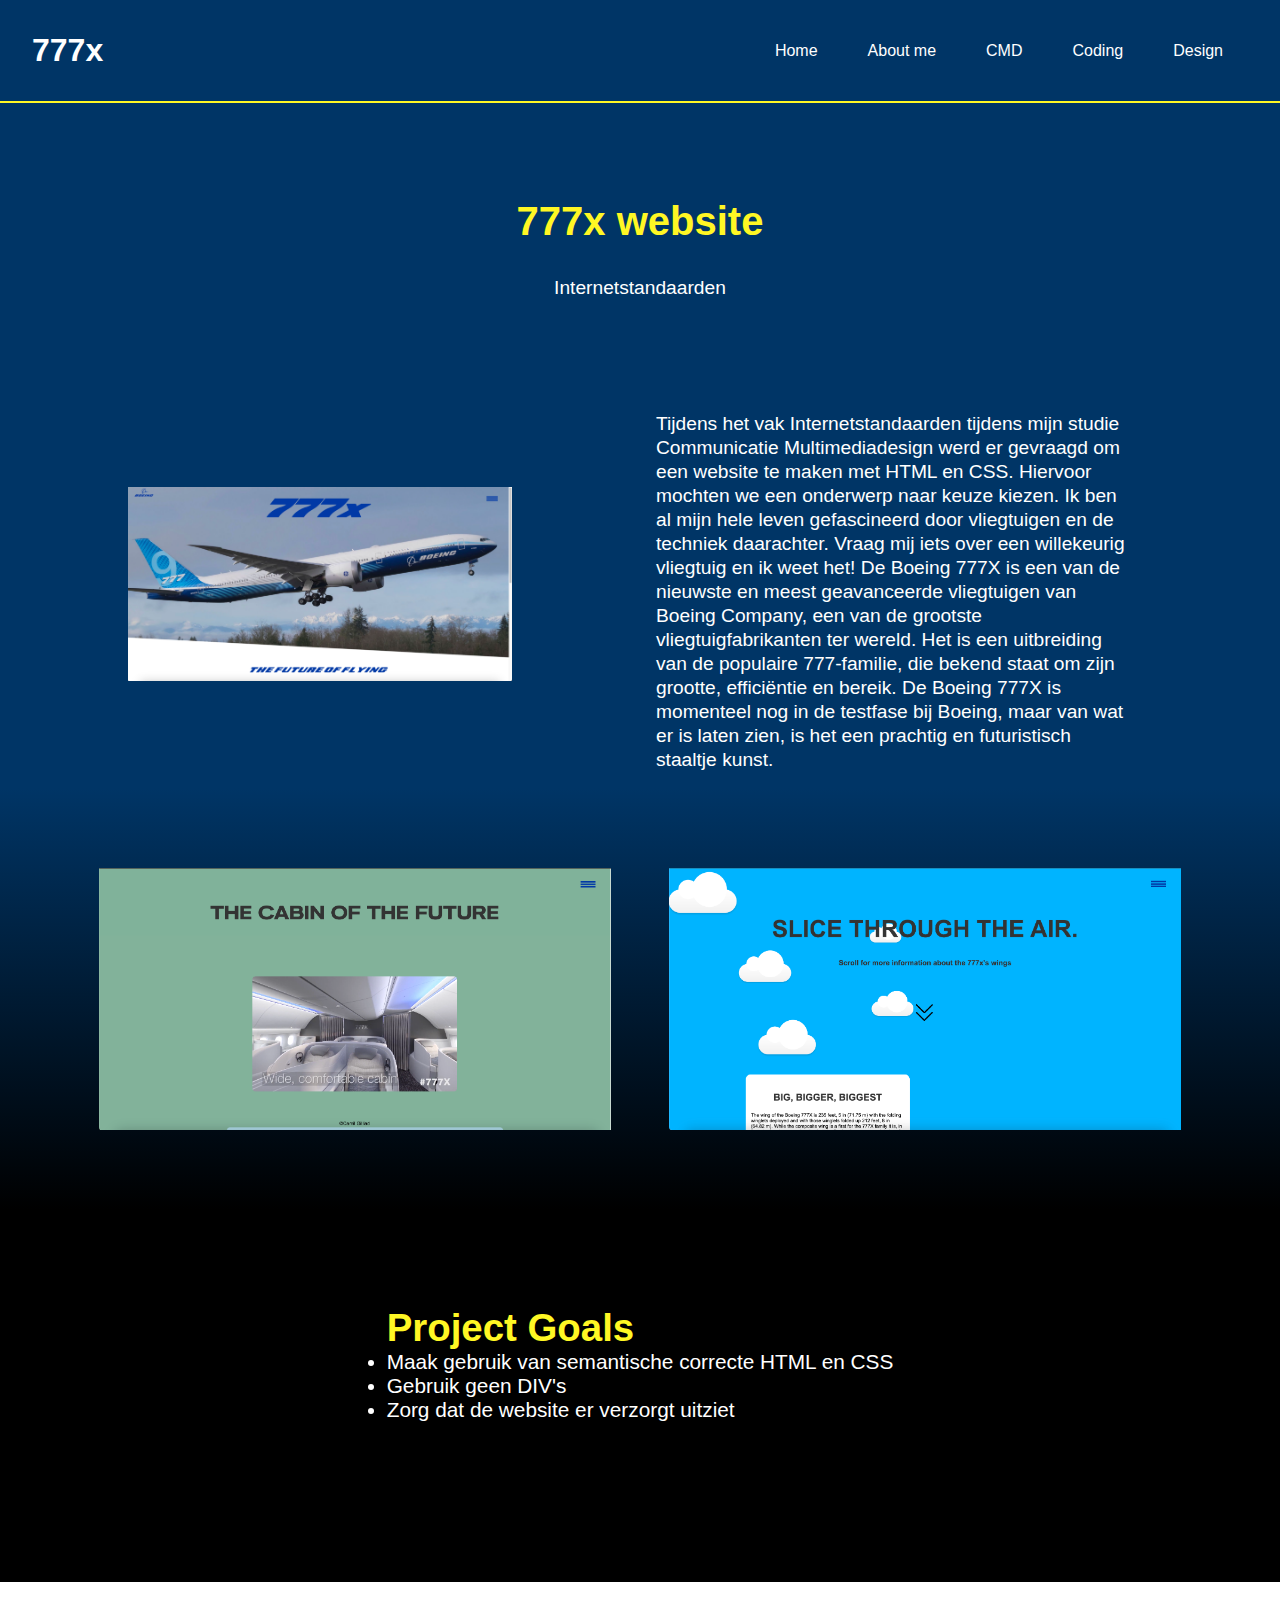
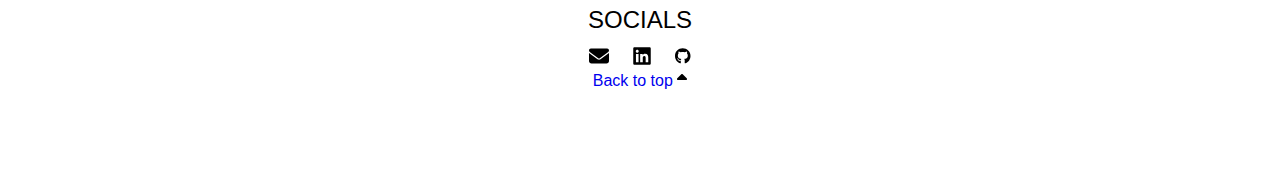
<file: 777x.html>
<!DOCTYPE html>
<html lang="en">
  <head>
    <meta charset="UTF-8" />
    <meta name="viewport" content="width=device-width, initial-scale=1.0" />
    <link rel="stylesheet" href="./style.css" />

    <title>Document</title>
  </head>
  <body id="OotjePage">
    <header>
      <nav class="navbar">
        <a href="./index.html" class="logo">777x</a>
        <div class="nav-links">
          <ul>
            <li><a href="./index.html">Home</a></li>
            <li><a href="./index.html">About me</a></li>
            <li><a href="./index.html">CMD</a></li>
            <li><a href="./index.html">Coding</a></li>
            <li><a href="./index.html">Design</a></li>
          </ul>
        </div>
      </nav>
    </header>
    <main id="ootje">
      <section>
        <h1>777x website</h1>
        <p>Internetstandaarden</p>
        <article>
          <img src="./images/777xhome.png" />
          <p>
            Tijdens het vak Internetstandaarden tijdens mijn studie Communicatie
            Multimediadesign werd er gevraagd om een website te maken met HTML
            en CSS. Hiervoor mochten we een onderwerp naar keuze kiezen. Ik ben
            al mijn hele leven gefascineerd door vliegtuigen en de techniek
            daarachter. Vraag mij iets over een willekeurig vliegtuig en ik weet
            het! De Boeing 777X is een van de nieuwste en meest geavanceerde
            vliegtuigen van Boeing Company, een van de grootste
            vliegtuigfabrikanten ter wereld. Het is een uitbreiding van de
            populaire 777-familie, die bekend staat om zijn grootte, efficiëntie
            en bereik. De Boeing 777X is momenteel nog in de testfase bij
            Boeing, maar van wat er is laten zien, is het een prachtig en
            futuristisch staaltje kunst.
          </p>
        </article>
      </section>
      <section id="ProjectContent">
        <img src="./images/page1.png" />
        <img src="./images/page2.png" />
      </section>

      <section id="ProjectDetails">
        <article>
          <h2>Project Goals</h2>
          <li>Maak gebruik van semantische correcte HTML en CSS</li>
          <li>Gebruik geen DIV's</li>
          <li>Zorg dat de website er verzorgt uitziet</li>
        </article>
        <!-- <article>
          <h2>Project Goals</h2>
        </article> -->
      </section>
      <footer>
        <article>
          <h3>Socials</h3>
          <div>
            <a href="mailto:camil1404@gmail.com">
              <svg
                xmlns="http://www.w3.org/2000/svg"
                height="20"
                width="20"
                viewBox="0 0 512 512"
              >
                <!--!Font Awesome Free 6.5.1 by @fontawesome - https://fontawesome.com License - https://fontawesome.com/license/free Copyright 2023 Fonticons, Inc.-->
                <path
                  d="M48 64C21.5 64 0 85.5 0 112c0 15.1 7.1 29.3 19.2 38.4L236.8 313.6c11.4 8.5 27 8.5 38.4 0L492.8 150.4c12.1-9.1 19.2-23.3 19.2-38.4c0-26.5-21.5-48-48-48H48zM0 176V384c0 35.3 28.7 64 64 64H448c35.3 0 64-28.7 64-64V176L294.4 339.2c-22.8 17.1-54 17.1-76.8 0L0 176z"
                ></path>
              </svg>
            </a>
            <a
              href="https://www.linkedin.com/in/camil-gilliad-bb232b291/"
              target="_blank"
            >
              <svg
                xmlns="http://www.w3.org/2000/svg"
                height="20"
                width="18"
                viewBox="0 0 448 512"
              >
                <!--!Font Awesome Free 6.5.1 by @fontawesome - https://fontawesome.com License - https://fontawesome.com/license/free Copyright 2023 Fonticons, Inc.-->
                <path
                  d="M416 32H31.9C14.3 32 0 46.5 0 64.3v383.4C0 465.5 14.3 480 31.9 480H416c17.6 0 32-14.5 32-32.3V64.3c0-17.8-14.4-32.3-32-32.3zM135.4 416H69V202.2h66.5V416zm-33.2-243c-21.3 0-38.5-17.3-38.5-38.5S80.9 96 102.2 96c21.2 0 38.5 17.3 38.5 38.5 0 21.3-17.2 38.5-38.5 38.5zm282.1 243h-66.4V312c0-24.8-.5-56.7-34.5-56.7-34.6 0-39.9 27-39.9 54.9V416h-66.4V202.2h63.7v29.2h.9c8.9-16.8 30.6-34.5 62.9-34.5 67.2 0 79.7 44.3 79.7 101.9V416z"
                ></path>
              </svg>
            </a>
            <a href="https://github.com/camil1404" target="_blank">
              <svg
                xmlns="http://www.w3.org/2000/svg"
                height="16"
                width="15.5"
                viewBox="0 0 496 512"
              >
                <!--!Font Awesome Free 6.5.1 by @fontawesome - https://fontawesome.com License - https://fontawesome.com/license/free Copyright 2023 Fonticons, Inc.-->
                <path
                  d="M165.9 397.4c0 2-2.3 3.6-5.2 3.6-3.3 .3-5.6-1.3-5.6-3.6 0-2 2.3-3.6 5.2-3.6 3-.3 5.6 1.3 5.6 3.6zm-31.1-4.5c-.7 2 1.3 4.3 4.3 4.9 2.6 1 5.6 0 6.2-2s-1.3-4.3-4.3-5.2c-2.6-.7-5.5 .3-6.2 2.3zm44.2-1.7c-2.9 .7-4.9 2.6-4.6 4.9 .3 2 2.9 3.3 5.9 2.6 2.9-.7 4.9-2.6 4.6-4.6-.3-1.9-3-3.2-5.9-2.9zM244.8 8C106.1 8 0 113.3 0 252c0 110.9 69.8 205.8 169.5 239.2 12.8 2.3 17.3-5.6 17.3-12.1 0-6.2-.3-40.4-.3-61.4 0 0-70 15-84.7-29.8 0 0-11.4-29.1-27.8-36.6 0 0-22.9-15.7 1.6-15.4 0 0 24.9 2 38.6 25.8 21.9 38.6 58.6 27.5 72.9 20.9 2.3-16 8.8-27.1 16-33.7-55.9-6.2-112.3-14.3-112.3-110.5 0-27.5 7.6-41.3 23.6-58.9-2.6-6.5-11.1-33.3 2.6-67.9 20.9-6.5 69 27 69 27 20-5.6 41.5-8.5 62.8-8.5s42.8 2.9 62.8 8.5c0 0 48.1-33.6 69-27 13.7 34.7 5.2 61.4 2.6 67.9 16 17.7 25.8 31.5 25.8 58.9 0 96.5-58.9 104.2-114.8 110.5 9.2 7.9 17 22.9 17 46.4 0 33.7-.3 75.4-.3 83.6 0 6.5 4.6 14.4 17.3 12.1C428.2 457.8 496 362.9 496 252 496 113.3 383.5 8 244.8 8zM97.2 352.9c-1.3 1-1 3.3 .7 5.2 1.6 1.6 3.9 2.3 5.2 1 1.3-1 1-3.3-.7-5.2-1.6-1.6-3.9-2.3-5.2-1zm-10.8-8.1c-.7 1.3 .3 2.9 2.3 3.9 1.6 1 3.6 .7 4.3-.7 .7-1.3-.3-2.9-2.3-3.9-2-.6-3.6-.3-4.3 .7zm32.4 35.6c-1.6 1.3-1 4.3 1.3 6.2 2.3 2.3 5.2 2.6 6.5 1 1.3-1.3 .7-4.3-1.3-6.2-2.2-2.3-5.2-2.6-6.5-1zm-11.4-14.7c-1.6 1-1.6 3.6 0 5.9 1.6 2.3 4.3 3.3 5.6 2.3 1.6-1.3 1.6-3.9 0-6.2-1.4-2.3-4-3.3-5.6-2z"
                ></path>
              </svg>
            </a>
          </div>
        </article>
        <a href="#aboutMe"
          >Back to top
          <svg
            xmlns="http://www.w3.org/2000/svg"
            height="16"
            width="10"
            viewBox="0 0 320 512"
          >
            <!--!Font Awesome Free 6.5.1 by @fontawesome - https://fontawesome.com License - https://fontawesome.com/license/free Copyright 2023 Fonticons, Inc.-->
            <path
              d="M182.6 137.4c-12.5-12.5-32.8-12.5-45.3 0l-128 128c-9.2 9.2-11.9 22.9-6.9 34.9s16.6 19.8 29.6 19.8H288c12.9 0 24.6-7.8 29.6-19.8s2.2-25.7-6.9-34.9l-128-128z"
            ></path>
          </svg>
        </a>
        <p>© 2024 Camil Gilliad</p>
      </footer>
    </main>
  </body>
</html>
</file>
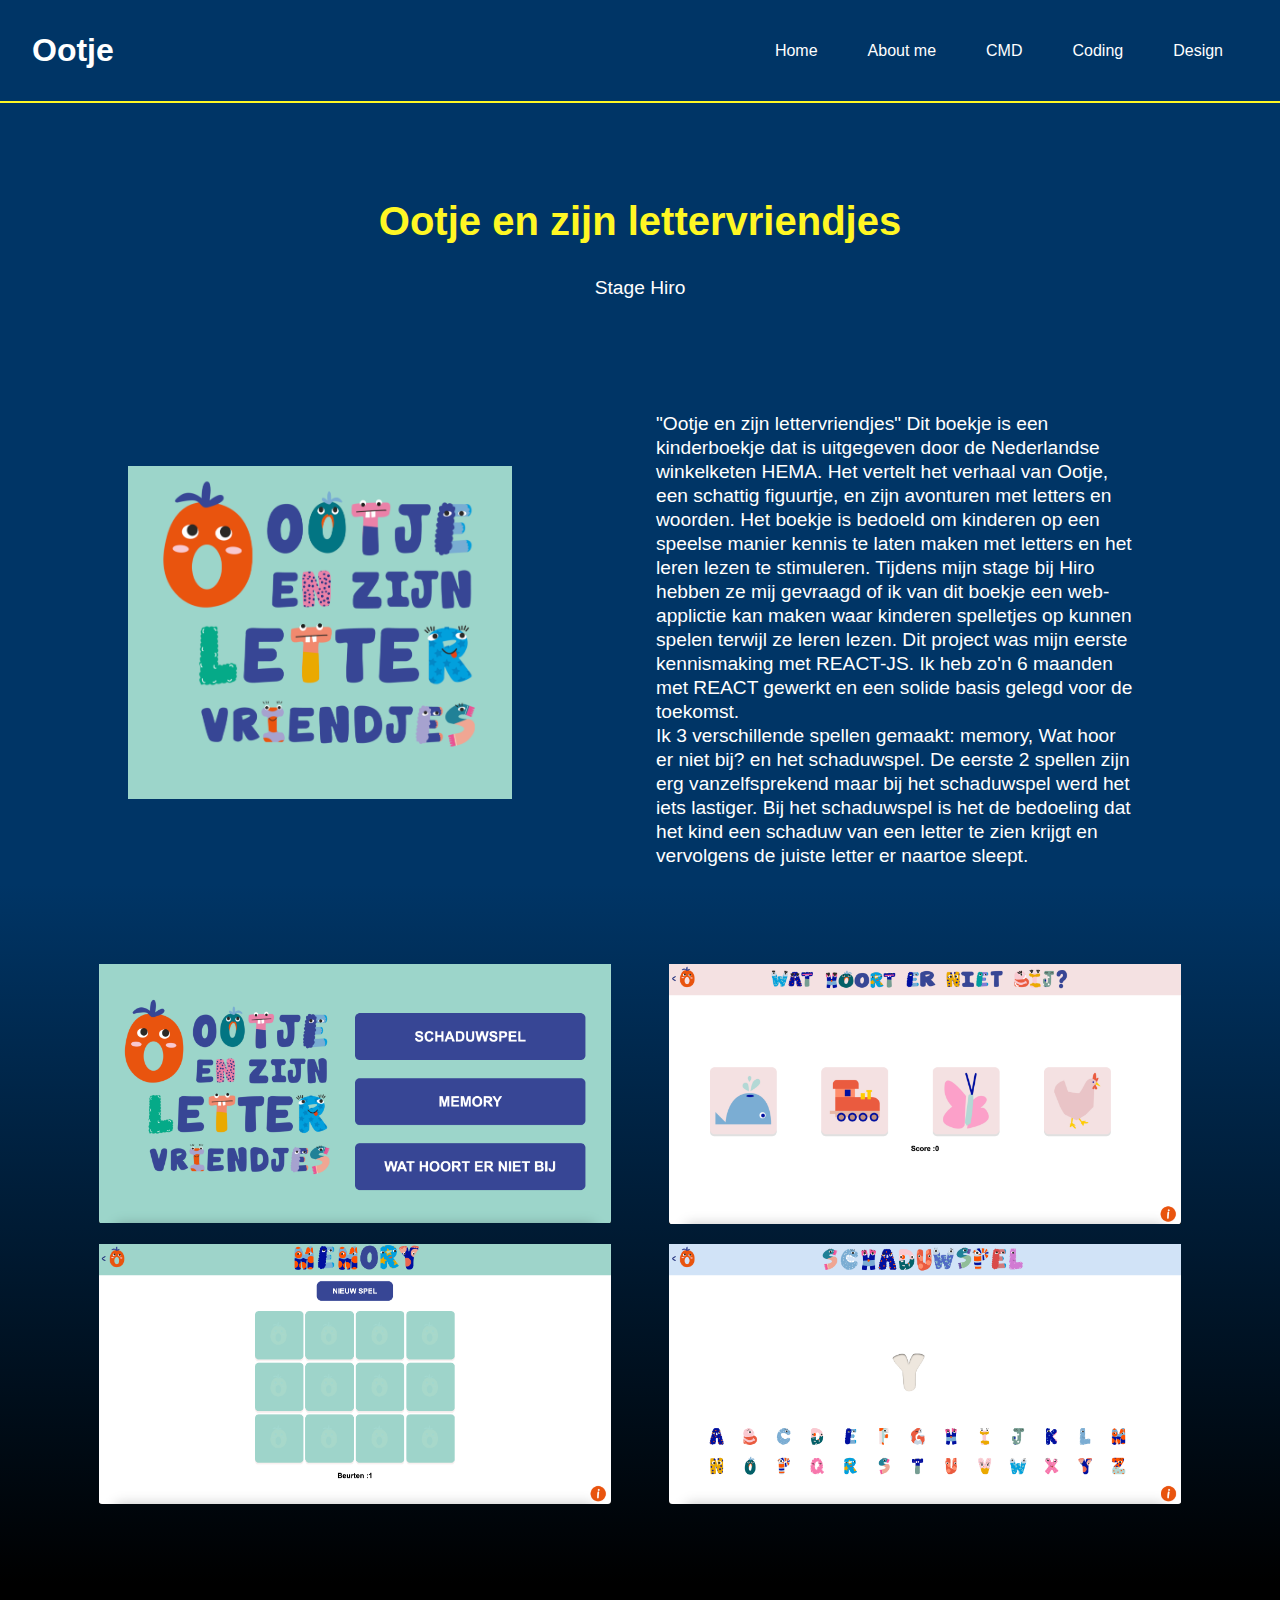
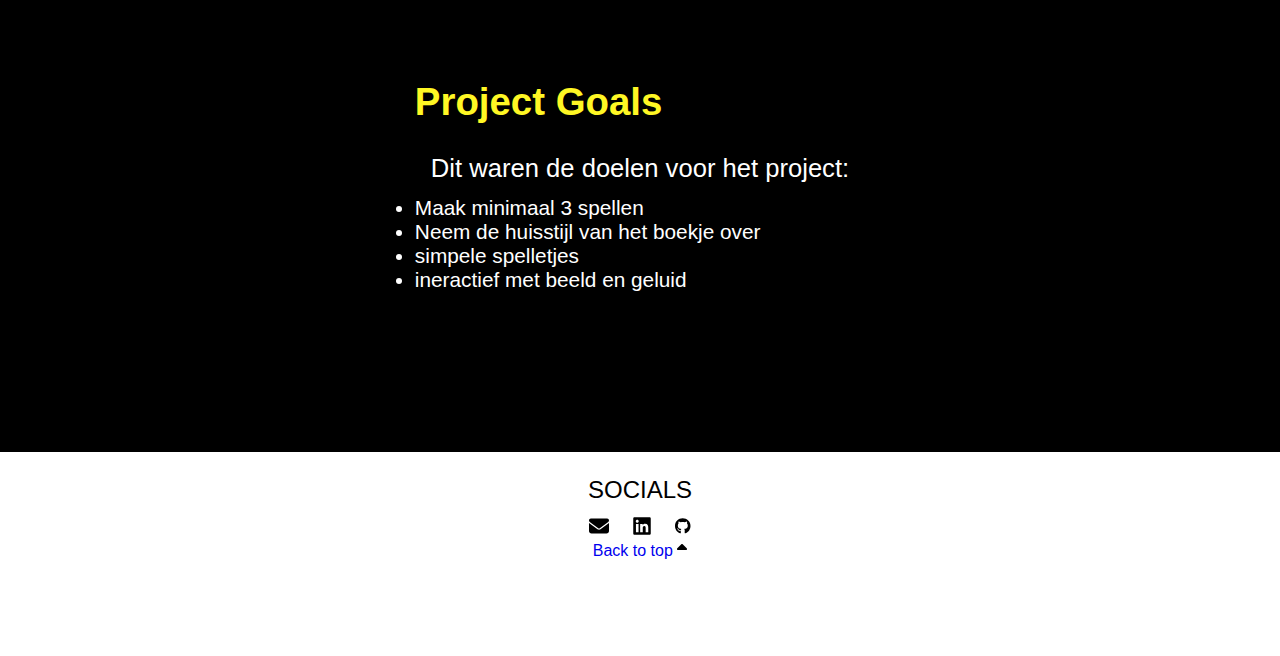
<file: ootje.html>
<!DOCTYPE html>
<html lang="en">
  <head>
    <meta charset="UTF-8" />
    <meta name="viewport" content="width=device-width, initial-scale=1.0" />
    <link rel="stylesheet" href="./style.css" />

    <title>Ootje</title>
  </head>
  <body id="OotjePage">
    <header>
      <nav class="navbar">
        <a href="./index.html" class="logo">Ootje</a>
        <div class="nav-links">
          <ul>
            <li><a href="./index.html">Home</a></li>
            <li><a href="./index.html">About me</a></li>
            <li><a href="./index.html">CMD</a></li>
            <li><a href="./index.html">Coding</a></li>
            <li><a href="./index.html">Design</a></li>
          </ul>
        </div>
      </nav>
    </header>
    <main id="ootje">
      <section>
        <h1>Ootje en zijn lettervriendjes</h1>
        <p>Stage Hiro</p>
        <article>
          <img src="./images/ootjelogo.png" />
          <p>
            "Ootje en zijn lettervriendjes" Dit boekje is een kinderboekje dat
            is uitgegeven door de Nederlandse winkelketen HEMA. Het vertelt het
            verhaal van Ootje, een schattig figuurtje, en zijn avonturen met
            letters en woorden. Het boekje is bedoeld om kinderen op een speelse
            manier kennis te laten maken met letters en het leren lezen te
            stimuleren. Tijdens mijn stage bij Hiro hebben ze mij gevraagd of ik
            van dit boekje een web-applictie kan maken waar kinderen spelletjes
            op kunnen spelen terwijl ze leren lezen. Dit project was mijn eerste
            kennismaking met REACT-JS. Ik heb zo'n 6 maanden met REACT gewerkt
            en een solide basis gelegd voor de toekomst.<br />
            Ik 3 verschillende spellen gemaakt: memory, Wat hoor er niet bij? en
            het schaduwspel. De eerste 2 spellen zijn erg vanzelfsprekend maar
            bij het schaduwspel werd het iets lastiger. Bij het schaduwspel is
            het de bedoeling dat het kind een schaduw van een letter te zien
            krijgt en vervolgens de juiste letter er naartoe sleept.
          </p>
        </article>
      </section>
      <section id="ProjectContent">
        <img src="./images/homepage.png" />
        <img src="./images/wathoort.png" />
        <img src="./images/memory.png" />
        <img src="./images/schaduwspel.png" />
      </section>

      <section id="ProjectDetails">
        <article>
          <h2>Project Goals</h2>
          <p>Dit waren de doelen voor het project:</p>
          <li>Maak minimaal 3 spellen</li>
          <li>Neem de huisstijl van het boekje over</li>
          <li>simpele spelletjes</li>
          <li>ineractief met beeld en geluid</li>
        </article>
        <!-- <article>
          <h2>Project Goals</h2>
          <p>vertel wat over het ootje project</p>
        </article> -->
      </section>
      <footer>
        <article>
          <h3>Socials</h3>
          <div>
            <a href="mailto:camil1404@gmail.com">
              <svg
                xmlns="http://www.w3.org/2000/svg"
                height="20"
                width="20"
                viewBox="0 0 512 512"
              >
                <!--!Font Awesome Free 6.5.1 by @fontawesome - https://fontawesome.com License - https://fontawesome.com/license/free Copyright 2023 Fonticons, Inc.-->
                <path
                  d="M48 64C21.5 64 0 85.5 0 112c0 15.1 7.1 29.3 19.2 38.4L236.8 313.6c11.4 8.5 27 8.5 38.4 0L492.8 150.4c12.1-9.1 19.2-23.3 19.2-38.4c0-26.5-21.5-48-48-48H48zM0 176V384c0 35.3 28.7 64 64 64H448c35.3 0 64-28.7 64-64V176L294.4 339.2c-22.8 17.1-54 17.1-76.8 0L0 176z"
                ></path>
              </svg>
            </a>
            <a
              href="https://www.linkedin.com/in/camil-gilliad-bb232b291/"
              target="_blank"
            >
              <svg
                xmlns="http://www.w3.org/2000/svg"
                height="20"
                width="18"
                viewBox="0 0 448 512"
              >
                <!--!Font Awesome Free 6.5.1 by @fontawesome - https://fontawesome.com License - https://fontawesome.com/license/free Copyright 2023 Fonticons, Inc.-->
                <path
                  d="M416 32H31.9C14.3 32 0 46.5 0 64.3v383.4C0 465.5 14.3 480 31.9 480H416c17.6 0 32-14.5 32-32.3V64.3c0-17.8-14.4-32.3-32-32.3zM135.4 416H69V202.2h66.5V416zm-33.2-243c-21.3 0-38.5-17.3-38.5-38.5S80.9 96 102.2 96c21.2 0 38.5 17.3 38.5 38.5 0 21.3-17.2 38.5-38.5 38.5zm282.1 243h-66.4V312c0-24.8-.5-56.7-34.5-56.7-34.6 0-39.9 27-39.9 54.9V416h-66.4V202.2h63.7v29.2h.9c8.9-16.8 30.6-34.5 62.9-34.5 67.2 0 79.7 44.3 79.7 101.9V416z"
                ></path>
              </svg>
            </a>
            <a href="https://github.com/camil1404" target="_blank">
              <svg
                xmlns="http://www.w3.org/2000/svg"
                height="16"
                width="15.5"
                viewBox="0 0 496 512"
              >
                <!--!Font Awesome Free 6.5.1 by @fontawesome - https://fontawesome.com License - https://fontawesome.com/license/free Copyright 2023 Fonticons, Inc.-->
                <path
                  d="M165.9 397.4c0 2-2.3 3.6-5.2 3.6-3.3 .3-5.6-1.3-5.6-3.6 0-2 2.3-3.6 5.2-3.6 3-.3 5.6 1.3 5.6 3.6zm-31.1-4.5c-.7 2 1.3 4.3 4.3 4.9 2.6 1 5.6 0 6.2-2s-1.3-4.3-4.3-5.2c-2.6-.7-5.5 .3-6.2 2.3zm44.2-1.7c-2.9 .7-4.9 2.6-4.6 4.9 .3 2 2.9 3.3 5.9 2.6 2.9-.7 4.9-2.6 4.6-4.6-.3-1.9-3-3.2-5.9-2.9zM244.8 8C106.1 8 0 113.3 0 252c0 110.9 69.8 205.8 169.5 239.2 12.8 2.3 17.3-5.6 17.3-12.1 0-6.2-.3-40.4-.3-61.4 0 0-70 15-84.7-29.8 0 0-11.4-29.1-27.8-36.6 0 0-22.9-15.7 1.6-15.4 0 0 24.9 2 38.6 25.8 21.9 38.6 58.6 27.5 72.9 20.9 2.3-16 8.8-27.1 16-33.7-55.9-6.2-112.3-14.3-112.3-110.5 0-27.5 7.6-41.3 23.6-58.9-2.6-6.5-11.1-33.3 2.6-67.9 20.9-6.5 69 27 69 27 20-5.6 41.5-8.5 62.8-8.5s42.8 2.9 62.8 8.5c0 0 48.1-33.6 69-27 13.7 34.7 5.2 61.4 2.6 67.9 16 17.7 25.8 31.5 25.8 58.9 0 96.5-58.9 104.2-114.8 110.5 9.2 7.9 17 22.9 17 46.4 0 33.7-.3 75.4-.3 83.6 0 6.5 4.6 14.4 17.3 12.1C428.2 457.8 496 362.9 496 252 496 113.3 383.5 8 244.8 8zM97.2 352.9c-1.3 1-1 3.3 .7 5.2 1.6 1.6 3.9 2.3 5.2 1 1.3-1 1-3.3-.7-5.2-1.6-1.6-3.9-2.3-5.2-1zm-10.8-8.1c-.7 1.3 .3 2.9 2.3 3.9 1.6 1 3.6 .7 4.3-.7 .7-1.3-.3-2.9-2.3-3.9-2-.6-3.6-.3-4.3 .7zm32.4 35.6c-1.6 1.3-1 4.3 1.3 6.2 2.3 2.3 5.2 2.6 6.5 1 1.3-1.3 .7-4.3-1.3-6.2-2.2-2.3-5.2-2.6-6.5-1zm-11.4-14.7c-1.6 1-1.6 3.6 0 5.9 1.6 2.3 4.3 3.3 5.6 2.3 1.6-1.3 1.6-3.9 0-6.2-1.4-2.3-4-3.3-5.6-2z"
                ></path>
              </svg>
            </a>
          </div>
        </article>
        <a href="#aboutMe"
          >Back to top
          <svg
            xmlns="http://www.w3.org/2000/svg"
            height="16"
            width="10"
            viewBox="0 0 320 512"
          >
            <!--!Font Awesome Free 6.5.1 by @fontawesome - https://fontawesome.com License - https://fontawesome.com/license/free Copyright 2023 Fonticons, Inc.-->
            <path
              d="M182.6 137.4c-12.5-12.5-32.8-12.5-45.3 0l-128 128c-9.2 9.2-11.9 22.9-6.9 34.9s16.6 19.8 29.6 19.8H288c12.9 0 24.6-7.8 29.6-19.8s2.2-25.7-6.9-34.9l-128-128z"
            ></path>
          </svg>
        </a>
        <p>© 2024 Camil Gilliad</p>
      </footer>
    </main>
  </body>
</html>
</file>
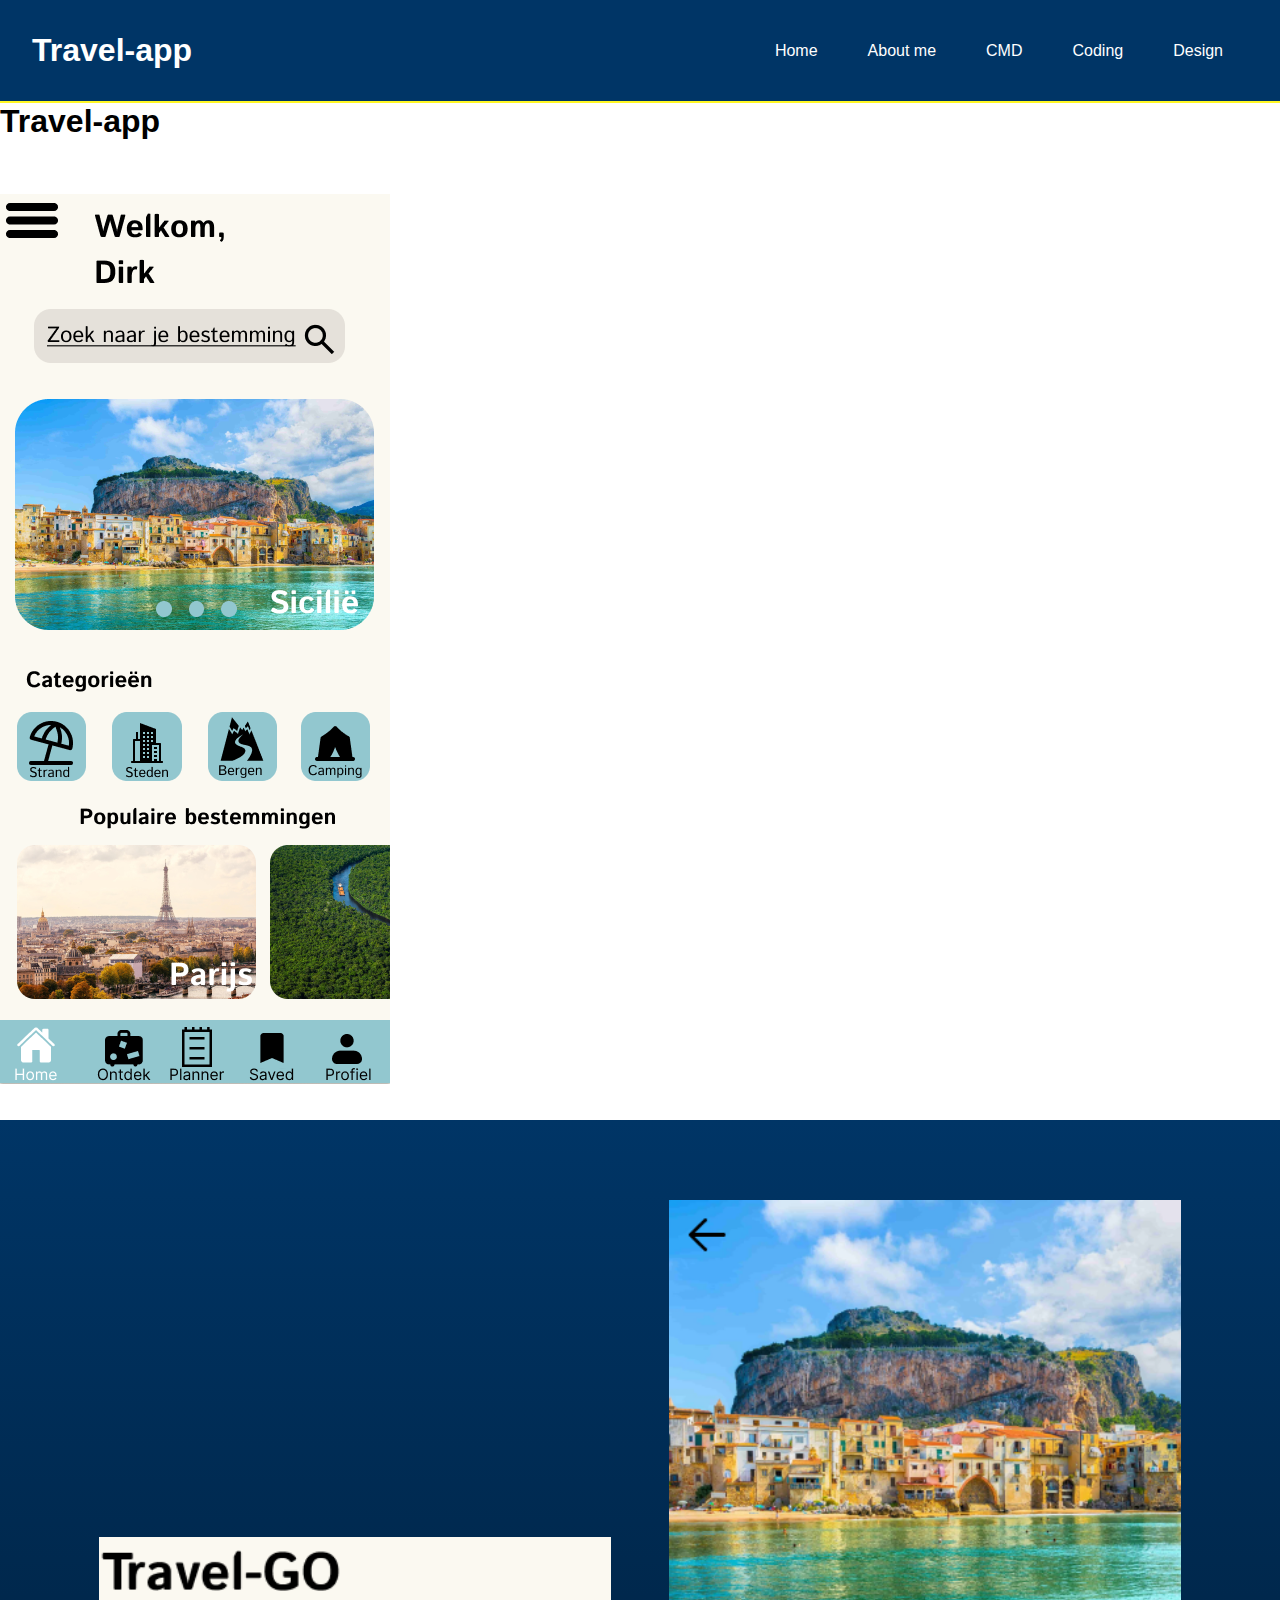
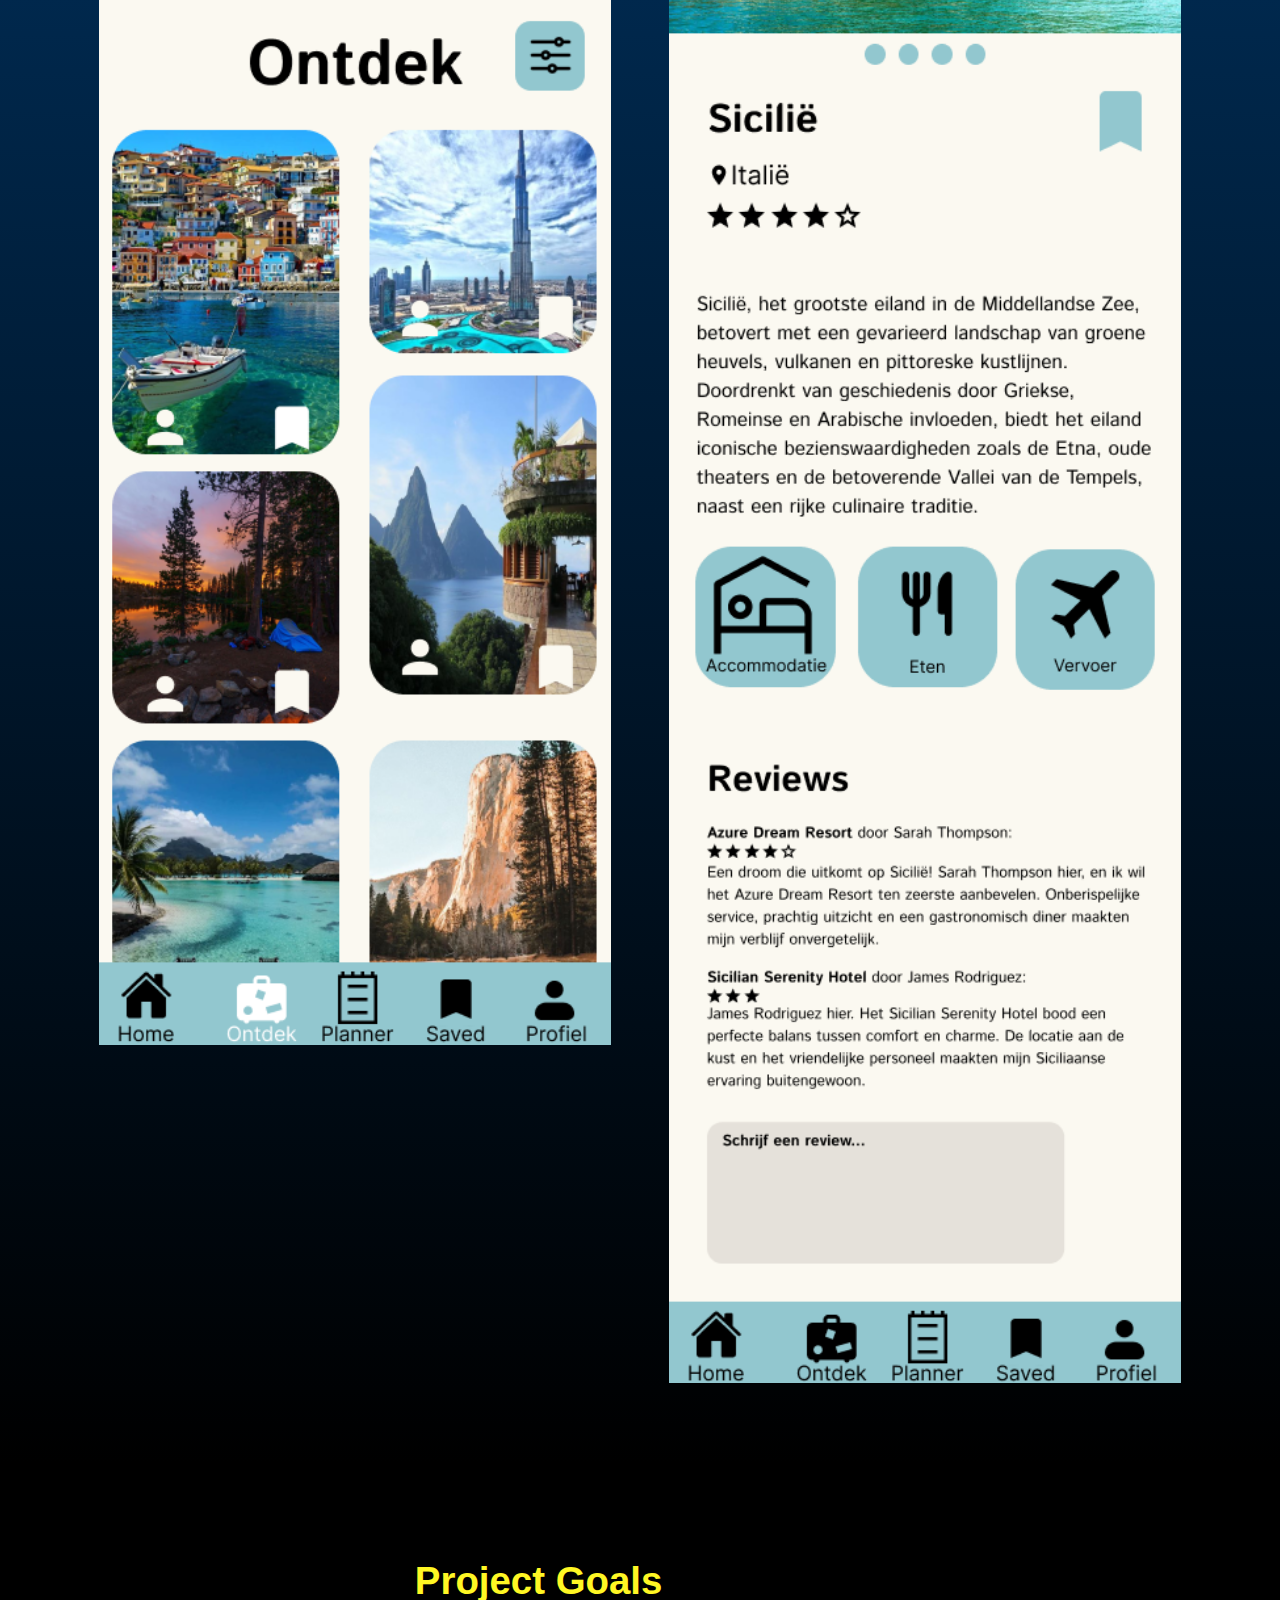
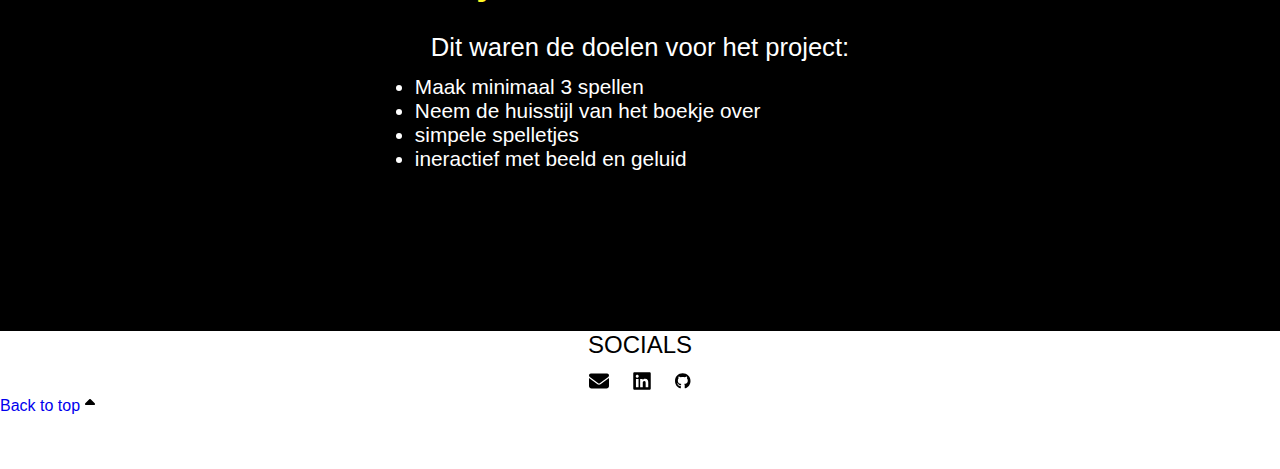
<file: travel.html>
<!DOCTYPE html>
<html lang="en">
  <head>
    <meta charset="UTF-8" />
    <meta name="viewport" content="width=device-width, initial-scale=1.0" />
    <link rel="stylesheet" href="./style.css" />

    <title>Ootje</title>
  </head>
  <body id="OotjePage">
    <header>
      <nav class="navbar">
        <a href="./index.html" class="logo">Travel-app</a>
        <div class="nav-links">
          <ul>
            <li><a href="./index.html">Home</a></li>
            <li><a href="./index.html">About me</a></li>
            <li><a href="./index.html">CMD</a></li>
            <li><a href="./index.html">Coding</a></li>
            <li><a href="./index.html">Design</a></li>
          </ul>
        </div>
      </nav>
    </header>
    <main id="travel">
      <section>
        <h1>Travel-app</h1>
        <p>Multi responsive webdesign(HvA)</p>
        <article>
          <img src="./images/rmmd.png" />
          <p></p>
        </article>
      </section>
      <section id="ProjectContent">
        <img src="./images/ontdek.png" />
        <img src="./images/detailpage.png" />
      </section>

      <section id="ProjectDetails">
        <article>
          <h2>Project Goals</h2>
          <p>Dit waren de doelen voor het project:</p>
          <li>Maak minimaal 3 spellen</li>
          <li>Neem de huisstijl van het boekje over</li>
          <li>simpele spelletjes</li>
          <li>ineractief met beeld en geluid</li>
        </article>
        <!-- <article>
          <h2>Project Goals</h2>
          <p>vertel wat over het ootje project</p>
        </article> -->
      </section>
      <footer>
        <article>
          <h3>Socials</h3>
          <div>
            <a href="mailto:camil1404@gmail.com">
              <svg
                xmlns="http://www.w3.org/2000/svg"
                height="20"
                width="20"
                viewBox="0 0 512 512"
              >
                <!--!Font Awesome Free 6.5.1 by @fontawesome - https://fontawesome.com License - https://fontawesome.com/license/free Copyright 2023 Fonticons, Inc.-->
                <path
                  d="M48 64C21.5 64 0 85.5 0 112c0 15.1 7.1 29.3 19.2 38.4L236.8 313.6c11.4 8.5 27 8.5 38.4 0L492.8 150.4c12.1-9.1 19.2-23.3 19.2-38.4c0-26.5-21.5-48-48-48H48zM0 176V384c0 35.3 28.7 64 64 64H448c35.3 0 64-28.7 64-64V176L294.4 339.2c-22.8 17.1-54 17.1-76.8 0L0 176z"
                ></path>
              </svg>
            </a>
            <a
              href="https://www.linkedin.com/in/camil-gilliad-bb232b291/"
              target="_blank"
            >
              <svg
                xmlns="http://www.w3.org/2000/svg"
                height="20"
                width="18"
                viewBox="0 0 448 512"
              >
                <!--!Font Awesome Free 6.5.1 by @fontawesome - https://fontawesome.com License - https://fontawesome.com/license/free Copyright 2023 Fonticons, Inc.-->
                <path
                  d="M416 32H31.9C14.3 32 0 46.5 0 64.3v383.4C0 465.5 14.3 480 31.9 480H416c17.6 0 32-14.5 32-32.3V64.3c0-17.8-14.4-32.3-32-32.3zM135.4 416H69V202.2h66.5V416zm-33.2-243c-21.3 0-38.5-17.3-38.5-38.5S80.9 96 102.2 96c21.2 0 38.5 17.3 38.5 38.5 0 21.3-17.2 38.5-38.5 38.5zm282.1 243h-66.4V312c0-24.8-.5-56.7-34.5-56.7-34.6 0-39.9 27-39.9 54.9V416h-66.4V202.2h63.7v29.2h.9c8.9-16.8 30.6-34.5 62.9-34.5 67.2 0 79.7 44.3 79.7 101.9V416z"
                ></path>
              </svg>
            </a>
            <a href="https://github.com/camil1404" target="_blank">
              <svg
                xmlns="http://www.w3.org/2000/svg"
                height="16"
                width="15.5"
                viewBox="0 0 496 512"
              >
                <!--!Font Awesome Free 6.5.1 by @fontawesome - https://fontawesome.com License - https://fontawesome.com/license/free Copyright 2023 Fonticons, Inc.-->
                <path
                  d="M165.9 397.4c0 2-2.3 3.6-5.2 3.6-3.3 .3-5.6-1.3-5.6-3.6 0-2 2.3-3.6 5.2-3.6 3-.3 5.6 1.3 5.6 3.6zm-31.1-4.5c-.7 2 1.3 4.3 4.3 4.9 2.6 1 5.6 0 6.2-2s-1.3-4.3-4.3-5.2c-2.6-.7-5.5 .3-6.2 2.3zm44.2-1.7c-2.9 .7-4.9 2.6-4.6 4.9 .3 2 2.9 3.3 5.9 2.6 2.9-.7 4.9-2.6 4.6-4.6-.3-1.9-3-3.2-5.9-2.9zM244.8 8C106.1 8 0 113.3 0 252c0 110.9 69.8 205.8 169.5 239.2 12.8 2.3 17.3-5.6 17.3-12.1 0-6.2-.3-40.4-.3-61.4 0 0-70 15-84.7-29.8 0 0-11.4-29.1-27.8-36.6 0 0-22.9-15.7 1.6-15.4 0 0 24.9 2 38.6 25.8 21.9 38.6 58.6 27.5 72.9 20.9 2.3-16 8.8-27.1 16-33.7-55.9-6.2-112.3-14.3-112.3-110.5 0-27.5 7.6-41.3 23.6-58.9-2.6-6.5-11.1-33.3 2.6-67.9 20.9-6.5 69 27 69 27 20-5.6 41.5-8.5 62.8-8.5s42.8 2.9 62.8 8.5c0 0 48.1-33.6 69-27 13.7 34.7 5.2 61.4 2.6 67.9 16 17.7 25.8 31.5 25.8 58.9 0 96.5-58.9 104.2-114.8 110.5 9.2 7.9 17 22.9 17 46.4 0 33.7-.3 75.4-.3 83.6 0 6.5 4.6 14.4 17.3 12.1C428.2 457.8 496 362.9 496 252 496 113.3 383.5 8 244.8 8zM97.2 352.9c-1.3 1-1 3.3 .7 5.2 1.6 1.6 3.9 2.3 5.2 1 1.3-1 1-3.3-.7-5.2-1.6-1.6-3.9-2.3-5.2-1zm-10.8-8.1c-.7 1.3 .3 2.9 2.3 3.9 1.6 1 3.6 .7 4.3-.7 .7-1.3-.3-2.9-2.3-3.9-2-.6-3.6-.3-4.3 .7zm32.4 35.6c-1.6 1.3-1 4.3 1.3 6.2 2.3 2.3 5.2 2.6 6.5 1 1.3-1.3 .7-4.3-1.3-6.2-2.2-2.3-5.2-2.6-6.5-1zm-11.4-14.7c-1.6 1-1.6 3.6 0 5.9 1.6 2.3 4.3 3.3 5.6 2.3 1.6-1.3 1.6-3.9 0-6.2-1.4-2.3-4-3.3-5.6-2z"
                ></path>
              </svg>
            </a>
          </div>
        </article>
        <a href="#aboutMe"
          >Back to top
          <svg
            xmlns="http://www.w3.org/2000/svg"
            height="16"
            width="10"
            viewBox="0 0 320 512"
          >
            <!--!Font Awesome Free 6.5.1 by @fontawesome - https://fontawesome.com License - https://fontawesome.com/license/free Copyright 2023 Fonticons, Inc.-->
            <path
              d="M182.6 137.4c-12.5-12.5-32.8-12.5-45.3 0l-128 128c-9.2 9.2-11.9 22.9-6.9 34.9s16.6 19.8 29.6 19.8H288c12.9 0 24.6-7.8 29.6-19.8s2.2-25.7-6.9-34.9l-128-128z"
            ></path>
          </svg>
        </a>
        <p>© 2024 Camil Gilliad</p>
      </footer>
    </main>
  </body>
</html>
</file>
<file: style.css>
/*https://coolors.co/palette/000814-001d3d-003566-ffc300-ffd60a*/
* {
  margin: 0;
  padding: 0;
  text-decoration: none;
  list-style: none;
  box-sizing: border-box;
  font-family: Arial, Helvetica, sans-serif;
}
html {
  scroll-behavior: smooth;
}
#mainPage {
  display: flex;
  background-color: black;
}
:root {
  --secondairy-color: #fff724;
  --primary-color: #003566;
}
#mainPage h2:first-of-type {
  color: #fff724;
  position: absolute;
  left: 50%;
  top: 35%;
  transform: translate(-50%, -50%);
  font-size: 3rem;
}
#mainPage section:first-of-type h2 {
  color: #fff724;
  position: absolute;
  left: 50%;
  top: 0;
  font-size: 3rem;
}
.container {
  width: 100vw;
  height: 100vh;
  background: #003566;
  color: white;
  display: flex;
  align-items: center;
  justify-content: center;
}
.container h1 {
  font-size: 7rem;
}
span {
  color: #fff724;
}

/* nav menu */
.navbar {
  position: relative;
  background-color: var(--primary-color);
  padding: 2rem;
  display: flex;
  justify-content: space-between;
  width: 100%;
  box-sizing: border-box;
  align-items: center;
  border-bottom: 2px solid var(--secondairy-color);
}

.navbar a {
  color: white;
}

.navbar .logo {
  font-size: 2em;
  font-weight: bold;
}

.navbar .nav-links ul {
  display: flex;
}

.navbar .nav-links ul li {
  margin: 0 25px;
}

.navbar .nav-links ul li.active a {
  color: #fff724;
  font-weight: 600;
}
/* scroll*/

.containerscroll {
  position: absolute;
  width: 24px;
  height: 24px;
  left: 50%;
  top: 85%;
}

.chevron {
  position: absolute;
  width: 40px;
  height: 8px;
  opacity: 0;
  transform: scale3d(0.5, 0.5, 0.5);
  animation: move 3s ease-out infinite;
}

.chevron:first-child {
  animation: move 3s ease-out 1s infinite;
}

.chevron:nth-child(2) {
  animation: move 3s ease-out 2s infinite;
}

.chevron:before,
.chevron:after {
  content: " ";
  position: absolute;
  top: 0;
  height: 100%;
  width: 51%;
  background: #fff;
}

.chevron:before {
  left: 0;
  transform: skew(0deg, 30deg);
}

.chevron:after {
  right: 0;
  width: 50%;
  transform: skew(0deg, -30deg);
}

@keyframes move {
  25% {
    opacity: 1;
  }
  33% {
    opacity: 1;
    transform: translateY(30px);
  }
  67% {
    opacity: 1;
    transform: translateY(40px);
  }
  100% {
    opacity: 0;
    transform: translateY(55px) scale3d(0.5, 0.5, 0.5);
  }
}

.textscroll {
  display: block;
  margin-top: 75px;
  margin-left: -30px;
  font-family: "Helvetica Neue", "Helvetica", Arial, sans-serif;
  font-size: 12px;
  color: #fff;
  text-transform: uppercase;
  white-space: nowrap;
  opacity: 0.25;
  animation: pulse 2s linear alternate infinite;
}

@keyframes pulse {
  to {
    opacity: 1;
  }
}

.landing {
  top: 100%;
  width: 100%;
  height: 100%;
  position: absolute;
  background-image: linear-gradient(#003566, black);
  display: flex;
}
/* profiel pic*/
.profilepic {
  position: absolute;
  width: 20%;
  right: 10%;
  top: 20%;
  --b: 5px; /* border thickness */
  --c: #0000 25%, #fff724 0; /* define the color here */
  padding: 10px;
  background: conic-gradient(from 90deg at top var(--b) left var(--b), var(--c))
      0 0,
    conic-gradient(from 180deg at top var(--b) right var(--b), var(--c)) 100% 0,
    conic-gradient(from 0deg at bottom var(--b) left var(--b), var(--c)) 0 100%,
    conic-gradient(from -90deg at bottom var(--b) right var(--b), var(--c)) 100%
      100%;
  background-size: 50px 50px; /* adjust border length here */
  background-repeat: no-repeat;
  transition: 0.6s;
  cursor: pointer;
}

.profilepic:hover {
  background-size: 51% 51%;
}

.aboutmetext {
  text-align: center;
  width: 45%;
  color: #fff;
  margin-top: 10%;
  margin-left: 10%;
}
h3 {
  font-size: 2.5em;
  margin-bottom: 5%;
}
p {
  font-size: 1.2em;
  color: #fff;
  position: relative;
  padding: 1rem;
}

.secondpart {
  top: 200%;
  width: 100%;

  position: absolute;
  display: flex;
  background-color: black;
}
.educatie {
  width: 100%;

  position: absolute;
  display: flex;
}
.brein {
  margin-left: 10%;
  height: 20vw;
}
.textschool {
  width: 45%;
  color: #fff;
  text-align: center;
  margin-left: 10%;
}
/* .diploma {
  position: absolute;
  width: 20%;
  right: 10%;
}
.diplomas {
  margin-top: 26%;
  width: 100%;
  height: 50%;
  position: absolute;
  display: flex;
  background-color: black;
} */
#mainPage section:first-of-type {
  top: 250%;
  position: absolute;
  display: flex;
  justify-content: center;
  align-items: center;
  height: 100vh;
  width: 100vw;
  background-color: black;
}

section:first-of-type ul {
  display: flex;
  flex-wrap: wrap;
  gap: 2rem;
  width: 75vw;
  height: 75vh;
  justify-content: center; /* Adjust the width as needed */
}
section:first-of-type ul img {
  width: 100%;
  height: 100%;
  object-fit: cover;
}
#mainPage section:first-of-type p {
  color: var(--primary-color);
  font-weight: 900;
  font-size: 2rem;
  text-align: center;
  position: absolute;
  z-index: 2;
  opacity: 0;
  cursor: pointer;
}
#mainPage section:first-of-type ul li a:hover p {
  opacity: 1;
  transition: 300ms;
}
section:first-of-type li {
  width: 25vw;
  height: 45vh;
}
section:first-of-type li a::after {
  content: "";
  position: absolute;
  width: 100%;
  height: 100%;
  background-color: var(--secondairy-color);
  top: 0;
  left: 0;
  transform: translateY(30rem);
  transition: 300ms;
  opacity: 0.8;
}

section:first-of-type li a:hover::after {
  transform: translateY(0);
}

section:first-of-type h2 {
  top: 0;
}
section:first-of-type li a {
  width: 100%;
  height: 100%;
  position: relative;
  overflow: hidden;
  z-index: 4;
  display: flex;
  justify-content: center;
  align-items: center;
}

#ootje {
  height: 100vh;
}

#ootje section:first-of-type {
  width: 100vw;
  display: flex;
  flex-direction: column;
  align-items: center;
  background-color: var(--primary-color);
}

#ootje section:first-of-type h1 {
  margin-top: 6rem;
  color: var(--secondairy-color);
  font-size: 2.5rem;
}

#ootje section:first-of-type article {
  padding-top: 4rem;
  display: flex;
  flex-direction: row;
  justify-content: space-evenly;
  align-items: center;
  width: 100%;
}

#ootje section:first-of-type article img {
  width: 30vw;
}

#ootje p {
  color: white;
  margin-top: 1rem;
  font-weight: 400;
  line-height: 1.5rem;
  max-width: 40vw;
}
#ProjectContent {
  padding: 5rem;
  display: grid;
  grid-template-columns: repeat(2, 1fr);
  gap: 20px;
  background-image: linear-gradient(#003566, black);
  width: 100vw;
  margin: auto; /* Center the grid horizontally */
}

#ProjectContent img {
  width: 40vw;
  height: auto;
  display: block; /* Make images behave like block-level elements */
  margin: auto; /* Center the images horizontally */
}

#ProjectDetails {
  padding-top: 6rem;
  padding-bottom: 10rem;
  position: relative;
  background-color: black;
  width: 100vw;
  display: flex;
  flex-direction: row;

  justify-content: space-evenly;
}
#ProjectDetails article {
  background-color: black;
}
#ProjectDetails h2 {
  position: relative;
  color: white;
  color: #fff724;
  font-size: 2.4rem;
}
#ProjectDetails p {
  color: white;
  margin-top: 1rem;
  font-weight: 400;
  font-size: 1.6rem;
  line-height: 1.5rem;
  max-width: 40vw;
  padding-bottom: 1rem;
}
#ProjectDetails li {
  color: white;
  list-style-type: disc; /* Use 'disc' for filled bullets */
  text-align: left;
  font-size: 1.3rem;
}
#ootje footer {
  background-color: white;
  width: 100vw;
  height: auto;
  color: var(--purpleheading);
  display: flex;
  flex-direction: column;
  align-items: center;
  padding: 1.5rem;
}

#mainPage footer {
  margin-top: 130%;
  bottom: 0;
  background-color: white;
  width: 100vw;
  height: auto;
  color: var(--purpleheading);
  display: flex;
  flex-direction: column;
  align-items: center;
  padding: 1.5rem;
}

footer div {
  display: flex;
  gap: 1.5rem;
  align-items: center;
  justify-content: center;
  width: 100vw;
}
footer h3 {
  font-weight: 500;
  text-transform: uppercase;
  font-size: 1.5rem;
  margin-bottom: 0.75rem;
  text-align: center;
}

/* #travel {
  height: 100vh;
}

#travel section:first-of-type {
  width: 100vw;
  display: flex;
  flex-direction: column;
  align-items: center;
  background-color: var(--primary-color);
}

#travel section:first-of-type h1 {
  margin-top: 6rem;
  color: var(--secondairy-color);
  font-size: 2.5rem;
}

#travel section:first-of-type article {
  padding-top: 4rem;
  display: flex;
  flex-direction: row;
  justify-content: space-evenly;
  align-items: center;
  width: 100%;
}

#travel section:first-of-type article img {
  width: 30vw;
}

#travel p {
  color: white;
  margin-top: 1rem;
  font-weight: 400;
  line-height: 1.5rem;
  max-width: 40vw;
}
#travel #ProjectContent {
  padding: 5rem;
  display: grid;
  grid-template-columns: repeat(2, 1fr);
  gap: 20px;
  background-image: linear-gradient(#003566, black);
  width: 100vw;
  margin: auto; /* Center the grid horizontally */
/* } */

/* #travel #ProjectContent img {
  width: 15vw;
  height: auto;
  display: block; 
  margin: auto;
}

#travel #ProjectDetails {
  padding-top: 6rem;
  padding-bottom: 10rem;
  position: relative;
  background-color: black;
  width: 100vw;
  display: flex;
  flex-direction: row;
  justify-content: space-evenly;
}
#travel #ProjectDetails article {
  background-color: black;
}
#travel #ProjectDetails h2 {
  position: relative;
  color: white;
  color: #fff724;
  font-size: 2.4rem;
}
#travel #ProjectDetails p {
  color: white;
  margin-top: 1rem;
  font-weight: 400;
  font-size: 1.6rem;
  line-height: 1.5rem;
  max-width: 40vw;
  padding-bottom: 1rem;
}
#travel #ProjectDetails li {
  color: white;
  list-style-type: disc;
  text-align: left;
  font-size: 1.3rem;
}
#travel footer {
  background-color: white;
  width: 100vw;
  height: auto;
  color: var(--purpleheading);
  display: flex;
  flex-direction: column;
  align-items: center;
  padding: 1.5rem;
}  */
</file>
